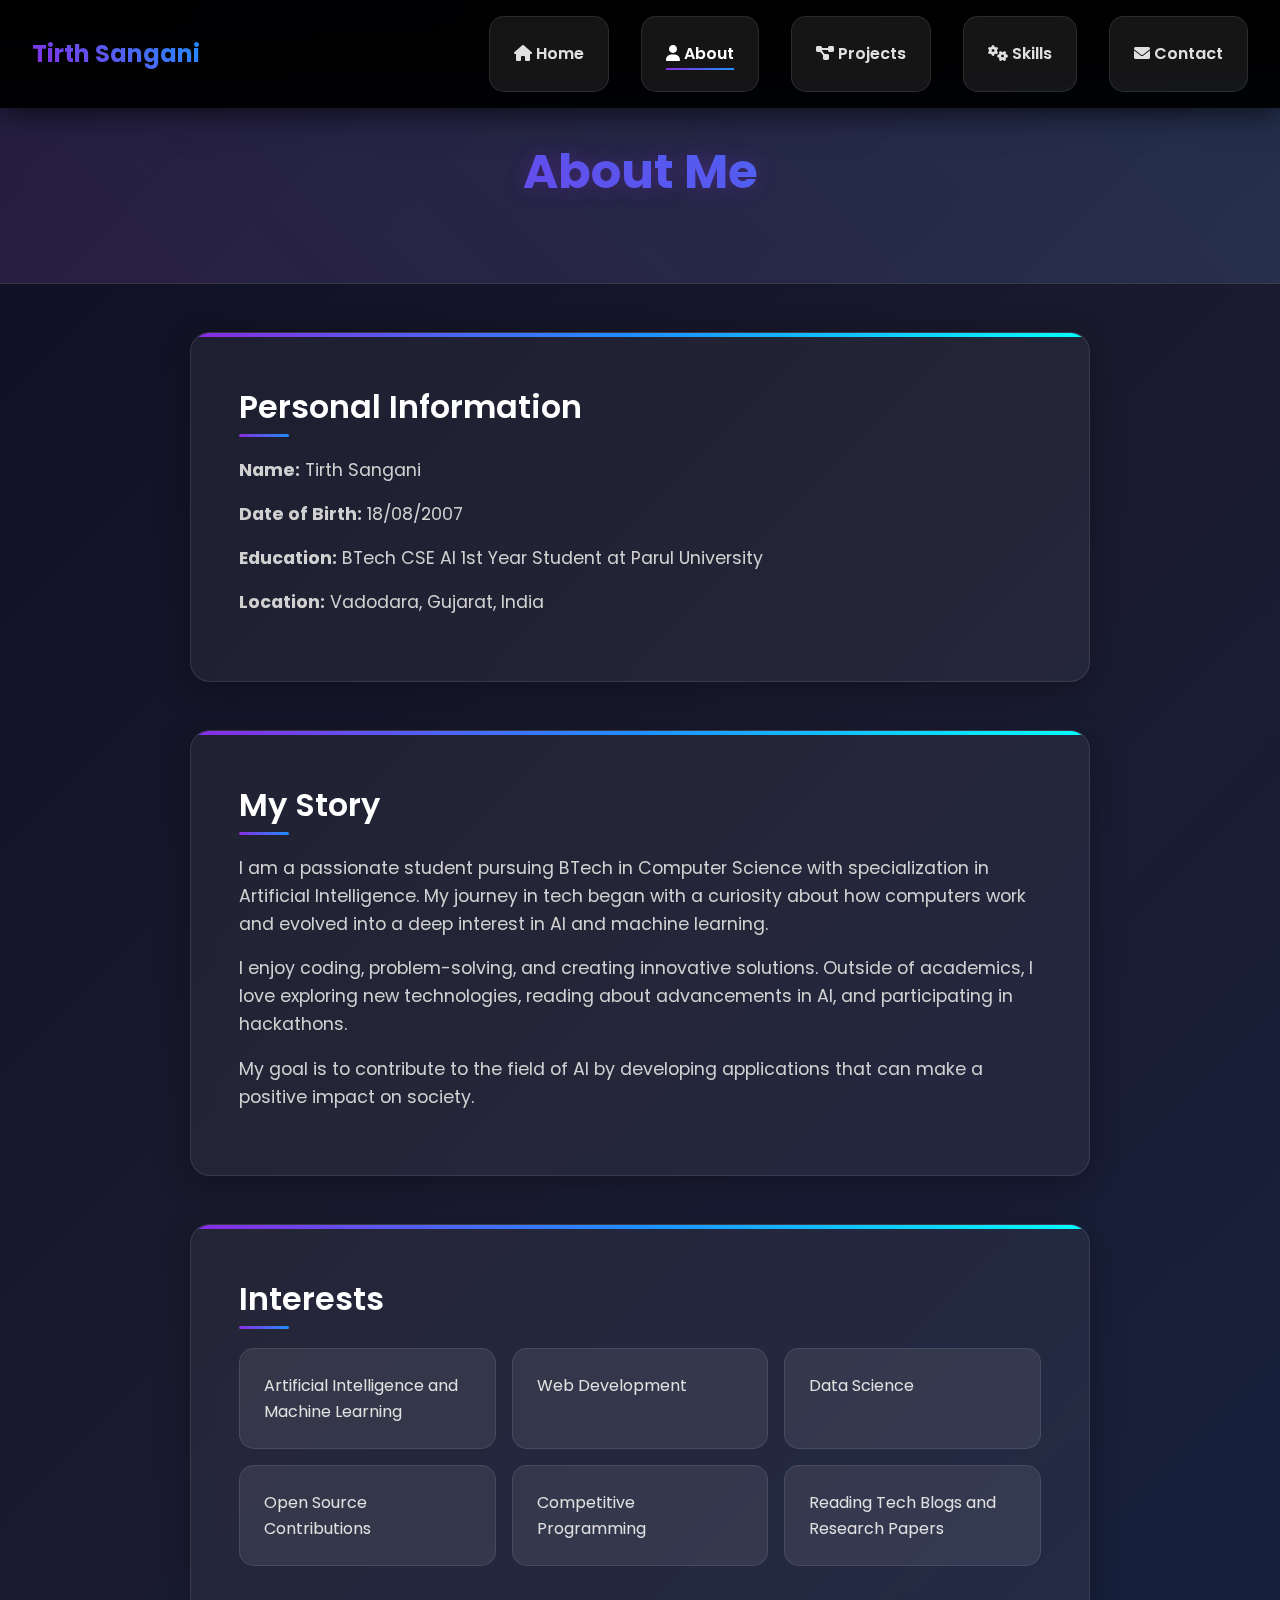
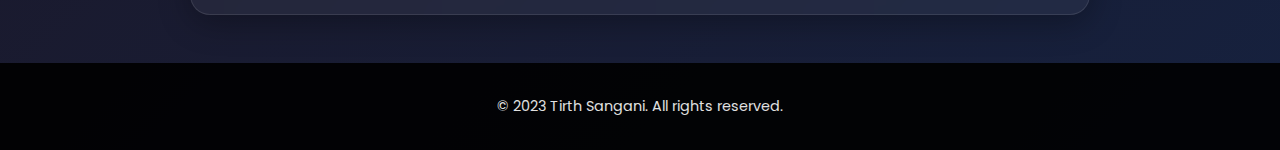
<file: about.html>
<!DOCTYPE html>
<html lang="en">
<head>
    <meta charset="UTF-8">
    <meta name="viewport" content="width=device-width, initial-scale=1.0">
    <meta name="description" content="About Tirth Sangani, BTech CSE AI Student, passionate about AI and web development.">
    <meta name="keywords" content="About, Tirth Sangani, AI Student, Web Development">
    <title>About - Tirth Sangani</title>
    <link href="https://fonts.googleapis.com/css2?family=Poppins:wght@300;400;600;700&display=swap" rel="stylesheet">
    <link rel="stylesheet" href="https://cdnjs.cloudflare.com/ajax/libs/font-awesome/6.0.0/css/all.min.css">
    <link rel="stylesheet" href="style.css">
</head>
<body>
    <nav class="navbar">
        <a href="index.html" class="logo">Tirth Sangani</a>
        <ul>
            <li><a href="index.html"><i class="fas fa-home"></i> Home</a></li>
            <li><a href="about.html" class="active"><i class="fas fa-user"></i> About</a></li>
            <li><a href="projects.html"><i class="fas fa-project-diagram"></i> Projects</a></li>
            <li><a href="skills.html"><i class="fas fa-cogs"></i> Skills</a></li>
            <li><a href="contact.html"><i class="fas fa-envelope"></i> Contact</a></li>
        </ul>
    </nav>
    <header>
        <h1>About Me</h1>
    </header>
    <section id="about">
        <h2>Personal Information</h2>
        <p><strong>Name:</strong> Tirth Sangani</p>
        <p><strong>Date of Birth:</strong> 18/08/2007</p>
        <p><strong>Education:</strong> BTech CSE AI 1st Year Student at Parul University</p>
        <p><strong>Location:</strong> Vadodara, Gujarat, India</p>
    </section>
    <section id="story">
        <h2>My Story</h2>
        <p>I am a passionate student pursuing BTech in Computer Science with specialization in Artificial Intelligence. My journey in tech began with a curiosity about how computers work and evolved into a deep interest in AI and machine learning.</p>
        <p>I enjoy coding, problem-solving, and creating innovative solutions. Outside of academics, I love exploring new technologies, reading about advancements in AI, and participating in hackathons.</p>
        <p>My goal is to contribute to the field of AI by developing applications that can make a positive impact on society.</p>
    </section>
    <section id="interests">
        <h2>Interests</h2>
        <ul>
            <li>Artificial Intelligence and Machine Learning</li>
            <li>Web Development</li>
            <li>Data Science</li>
            <li>Open Source Contributions</li>
            <li>Competitive Programming</li>
            <li>Reading Tech Blogs and Research Papers</li>
        </ul>
    </section>
    <nav class="mobile-nav">
        <a href="index.html" class="nav-item">
            <i class="fas fa-home"></i>
            <span>Home</span>
        </a>
        <a href="about.html" class="nav-item active">
            <i class="fas fa-user"></i>
            <span>About</span>
        </a>
        <a href="projects.html" class="nav-item">
            <i class="fas fa-project-diagram"></i>
            <span>Projects</span>
        </a>
        <a href="skills.html" class="nav-item">
            <i class="fas fa-cogs"></i>
            <span>Skills</span>
        </a>
        <a href="contact.html" class="nav-item">
            <i class="fas fa-envelope"></i>
            <span>Contact</span>
        </a>
    </nav>
    <footer>
        <p>&copy; 2023 Tirth Sangani. All rights reserved.</p>
    </footer>
    <script src="script.js"></script>
</body>
</html>
</file>
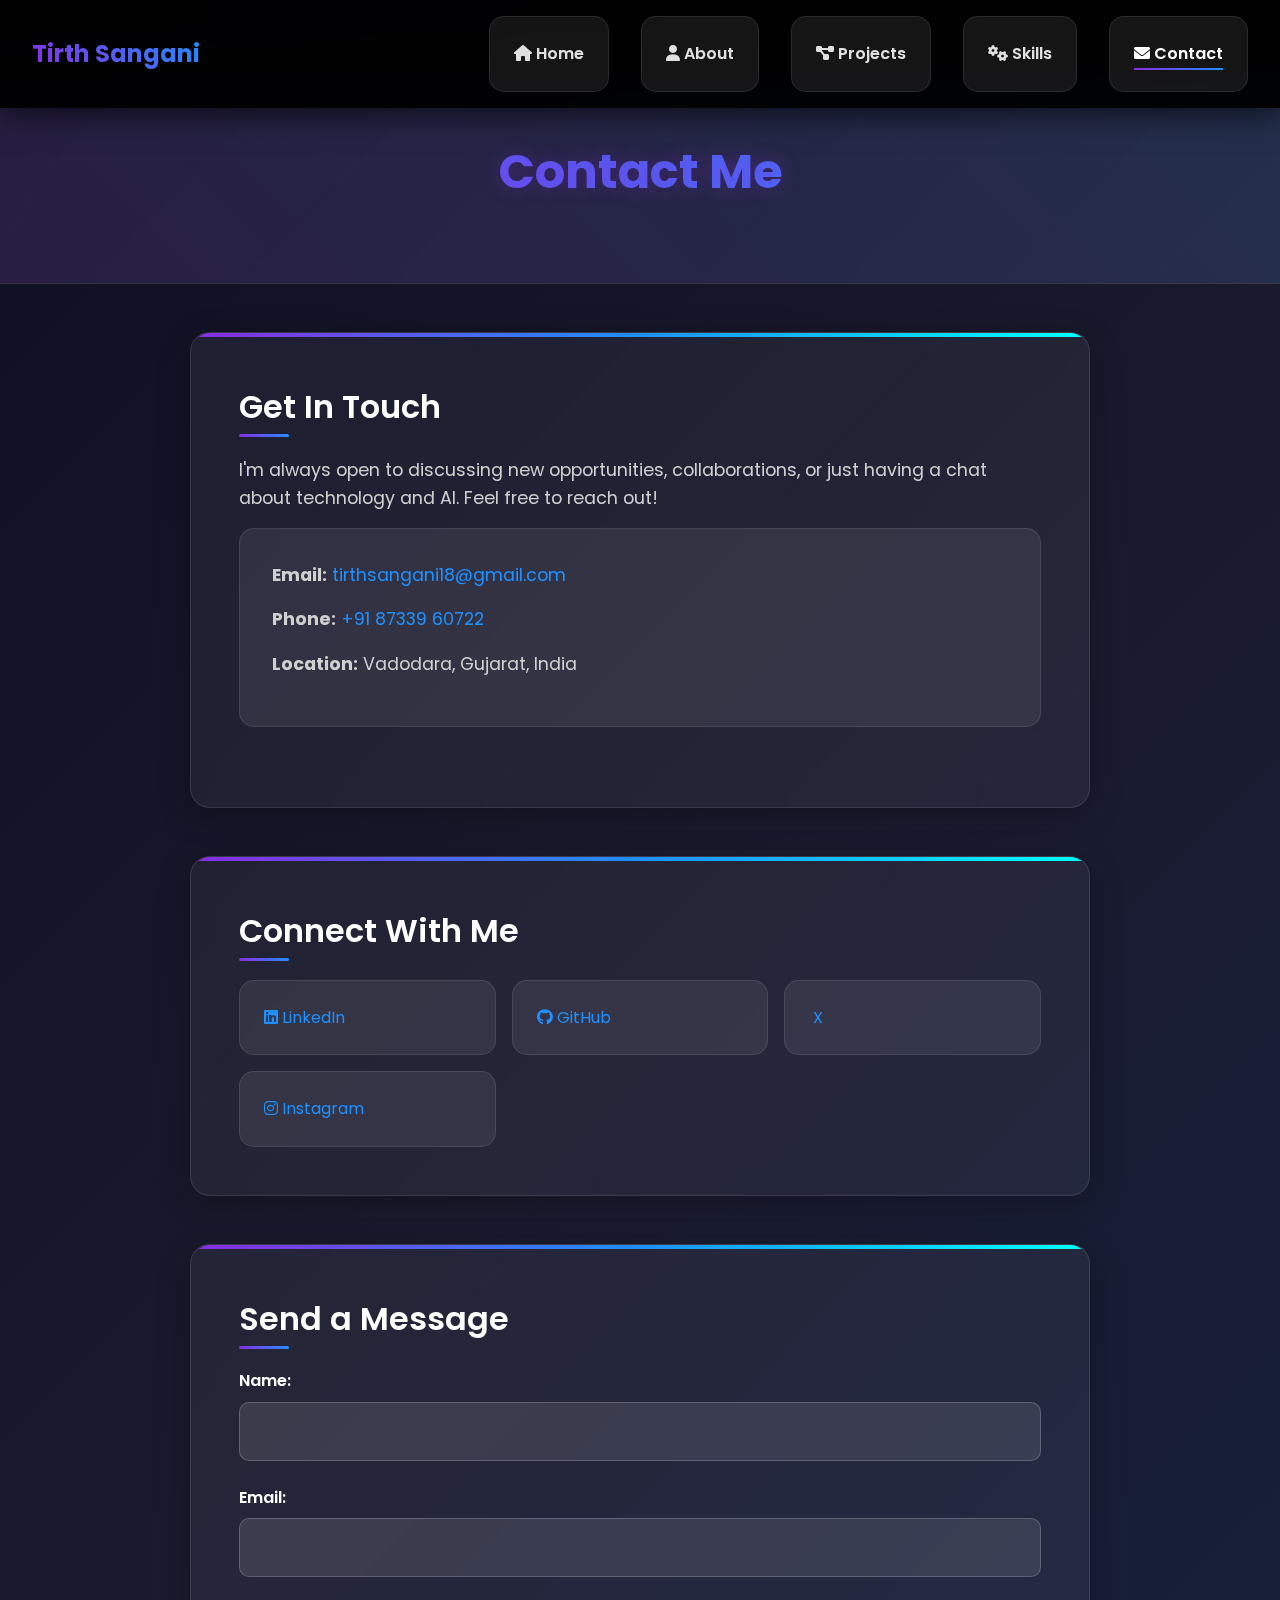
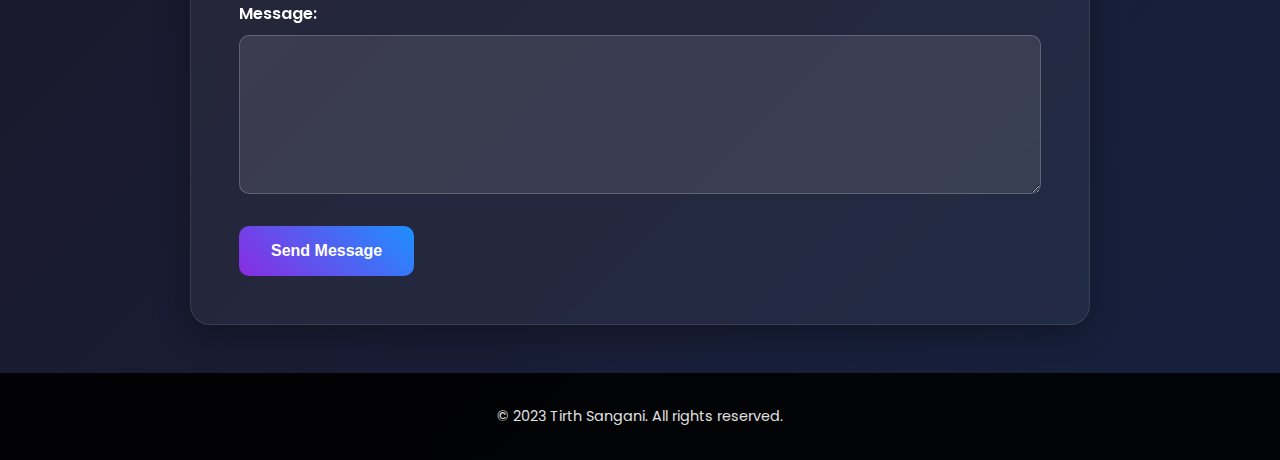
<file: contact.html>
<!DOCTYPE html>
<html lang="en">
<head>
    <meta charset="UTF-8">
    <meta name="viewport" content="width=device-width, initial-scale=1.0">
    <meta name="description" content="Contact Tirth Sangani for collaborations, opportunities, or discussions on AI and web development.">
    <meta name="keywords" content="Contact, Tirth Sangani, Email, Phone">
    <title>Contact - Tirth Sangani</title>
    <link href="https://fonts.googleapis.com/css2?family=Poppins:wght@300;400;600;700&display=swap" rel="stylesheet">
    <link rel="stylesheet" href="https://cdnjs.cloudflare.com/ajax/libs/font-awesome/6.0.0/css/all.min.css">
    <link rel="stylesheet" href="style.css">
</head>
<body>
    <nav class="navbar">
        <a href="index.html" class="logo">Tirth Sangani</a>
        <ul>
            <li><a href="index.html"><i class="fas fa-home"></i> Home</a></li>
            <li><a href="about.html"><i class="fas fa-user"></i> About</a></li>
            <li><a href="projects.html"><i class="fas fa-project-diagram"></i> Projects</a></li>
            <li><a href="skills.html"><i class="fas fa-cogs"></i> Skills</a></li>
            <li><a href="contact.html" class="active"><i class="fas fa-envelope"></i> Contact</a></li>
        </ul>
    </nav>
    <header>
        <h1>Contact Me</h1>
    </header>
    <section id="contact-info">
        <h2>Get In Touch</h2>
        <p>I'm always open to discussing new opportunities, collaborations, or just having a chat about technology and AI. Feel free to reach out!</p>
        <div class="contact-details">
            <p><strong>Email:</strong> <a href="mailto:tirthsangani18@gmail.com">tirthsangani18@gmail.com</a></p>
            <p><strong>Phone:</strong> <a href="tel:+918733960722">+91 87339 60722</a></p>
            <p><strong>Location:</strong> Vadodara, Gujarat, India</p>
        </div>
    </section>
    <section id="social-links">
        <h2>Connect With Me</h2>
        <ul>
            <li><a href="#" target="_blank"><i class="fab fa-linkedin"></i> LinkedIn</a></li>
            <li><a href="https://github.com/Tirth2007" target="_blank"><i class="fab fa-github"></i> GitHub</a></li>
            <li><a href="https://x.com/TirthSangani" target="_blank"><i class="fab fa-x-twitter"></i> X</a></li>
            <li><a href="https://www.instagram.com/tirth_sangani_18/" target="_blank"><i class="fab fa-instagram"></i> Instagram</a></li>
        </ul>
    </section>
    <section id="contact-form">
        <h2>Send a Message</h2>
        <form action="#" method="post">
            <div class="form-group">
                <label for="name">Name:</label>
                <input type="text" id="name" name="name" required>
            </div>
            <div class="form-group">
                <label for="email">Email:</label>
                <input type="email" id="email" name="email" required>
            </div>
            <div class="form-group">
                <label for="message">Message:</label>
                <textarea id="message" name="message" rows="5" required></textarea>
            </div>
            <button type="submit" class="submit-btn">Send Message</button>
        </form>
    </section>
    <nav class="mobile-nav">
        <a href="index.html" class="nav-item">
            <i class="fas fa-home"></i>
            <span>Home</span>
        </a>
        <a href="about.html" class="nav-item">
            <i class="fas fa-user"></i>
            <span>About</span>
        </a>
        <a href="projects.html" class="nav-item">
            <i class="fas fa-project-diagram"></i>
            <span>Projects</span>
        </a>
        <a href="skills.html" class="nav-item">
            <i class="fas fa-cogs"></i>
            <span>Skills</span>
        </a>
        <a href="contact.html" class="nav-item active">
            <i class="fas fa-envelope"></i>
            <span>Contact</span>
        </a>
    </nav>
    <footer>
        <p>&copy; 2023 Tirth Sangani. All rights reserved.</p>
    </footer>
    <script src="script.js"></script>
</body>
</html>
</file>
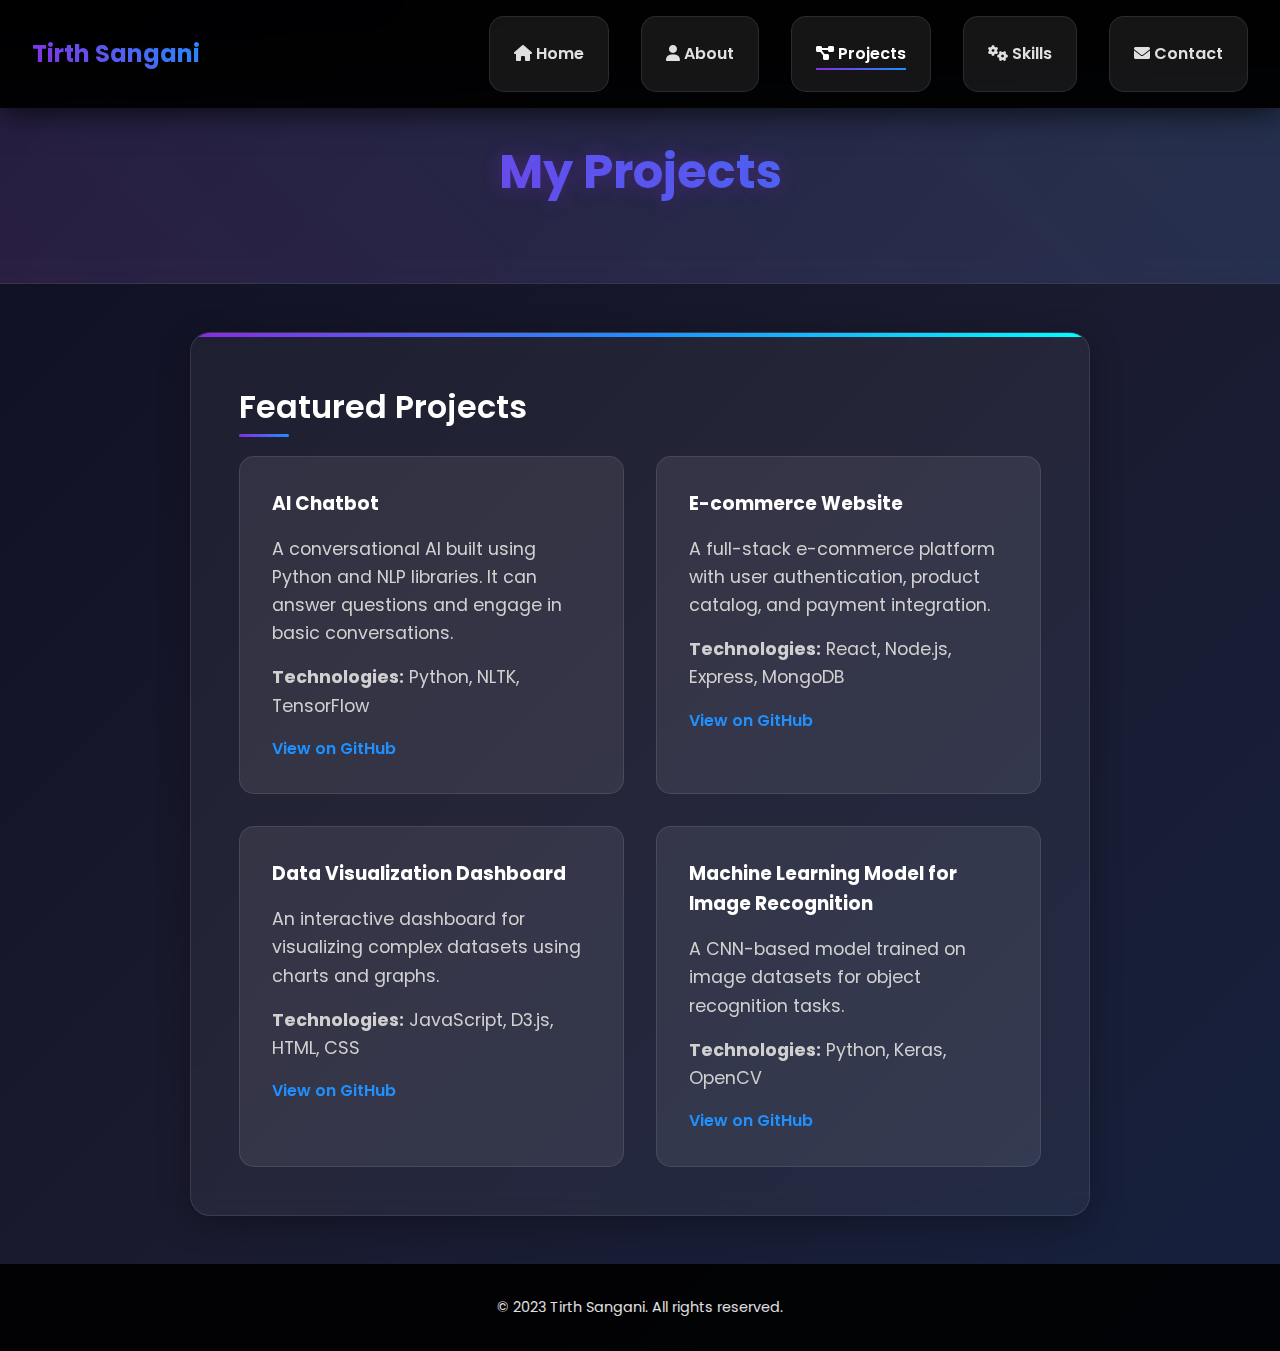
<file: projects.html>
<!DOCTYPE html>
<html lang="en">
<head>
    <meta charset="UTF-8">
    <meta name="viewport" content="width=device-width, initial-scale=1.0">
    <meta name="description" content="Projects by Tirth Sangani, including AI Chatbot, E-commerce Website, and more.">
    <meta name="keywords" content="Projects, AI Chatbot, E-commerce, Tirth Sangani">
    <title>Projects - Tirth Sangani</title>
    <link href="https://fonts.googleapis.com/css2?family=Poppins:wght@300;400;600;700&display=swap" rel="stylesheet">
    <link rel="stylesheet" href="https://cdnjs.cloudflare.com/ajax/libs/font-awesome/6.0.0/css/all.min.css">
    <link rel="stylesheet" href="style.css">
</head>
<body>
    <nav class="navbar">
        <a href="index.html" class="logo">Tirth Sangani</a>
        <ul>
            <li><a href="index.html"><i class="fas fa-home"></i> Home</a></li>
            <li><a href="about.html"><i class="fas fa-user"></i> About</a></li>
            <li><a href="projects.html" class="active"><i class="fas fa-project-diagram"></i> Projects</a></li>
            <li><a href="skills.html"><i class="fas fa-cogs"></i> Skills</a></li>
            <li><a href="contact.html"><i class="fas fa-envelope"></i> Contact</a></li>
        </ul>
    </nav>
    <header>
        <h1>My Projects</h1>
    </header>
    <section id="projects">
        <h2>Featured Projects</h2>
        <div class="project-grid">
            <div class="project">
                <h3>AI Chatbot</h3>
                <p>A conversational AI built using Python and NLP libraries. It can answer questions and engage in basic conversations.</p>
                <p><strong>Technologies:</strong> Python, NLTK, TensorFlow</p>
                <a href="#" class="project-link">View on GitHub</a>
            </div>
            <div class="project">
                <h3>E-commerce Website</h3>
                <p>A full-stack e-commerce platform with user authentication, product catalog, and payment integration.</p>
                <p><strong>Technologies:</strong> React, Node.js, Express, MongoDB</p>
                <a href="#" class="project-link">View on GitHub</a>
            </div>
            <div class="project">
                <h3>Data Visualization Dashboard</h3>
                <p>An interactive dashboard for visualizing complex datasets using charts and graphs.</p>
                <p><strong>Technologies:</strong> JavaScript, D3.js, HTML, CSS</p>
                <a href="#" class="project-link">View on GitHub</a>
            </div>
            <div class="project">
                <h3>Machine Learning Model for Image Recognition</h3>
                <p>A CNN-based model trained on image datasets for object recognition tasks.</p>
                <p><strong>Technologies:</strong> Python, Keras, OpenCV</p>
                <a href="#" class="project-link">View on GitHub</a>
            </div>
        </div>
    </section>
    <nav class="mobile-nav">
        <a href="index.html" class="nav-item">
            <i class="fas fa-home"></i>
            <span>Home</span>
        </a>
        <a href="about.html" class="nav-item">
            <i class="fas fa-user"></i>
            <span>About</span>
        </a>
        <a href="projects.html" class="nav-item active">
            <i class="fas fa-project-diagram"></i>
            <span>Projects</span>
        </a>
        <a href="skills.html" class="nav-item">
            <i class="fas fa-cogs"></i>
            <span>Skills</span>
        </a>
        <a href="contact.html" class="nav-item">
            <i class="fas fa-envelope"></i>
            <span>Contact</span>
        </a>
    </nav>
    <footer>
        <p>&copy; 2023 Tirth Sangani. All rights reserved.</p>
    </footer>
    <script src="script.js"></script>
</body>
</html>
</file>
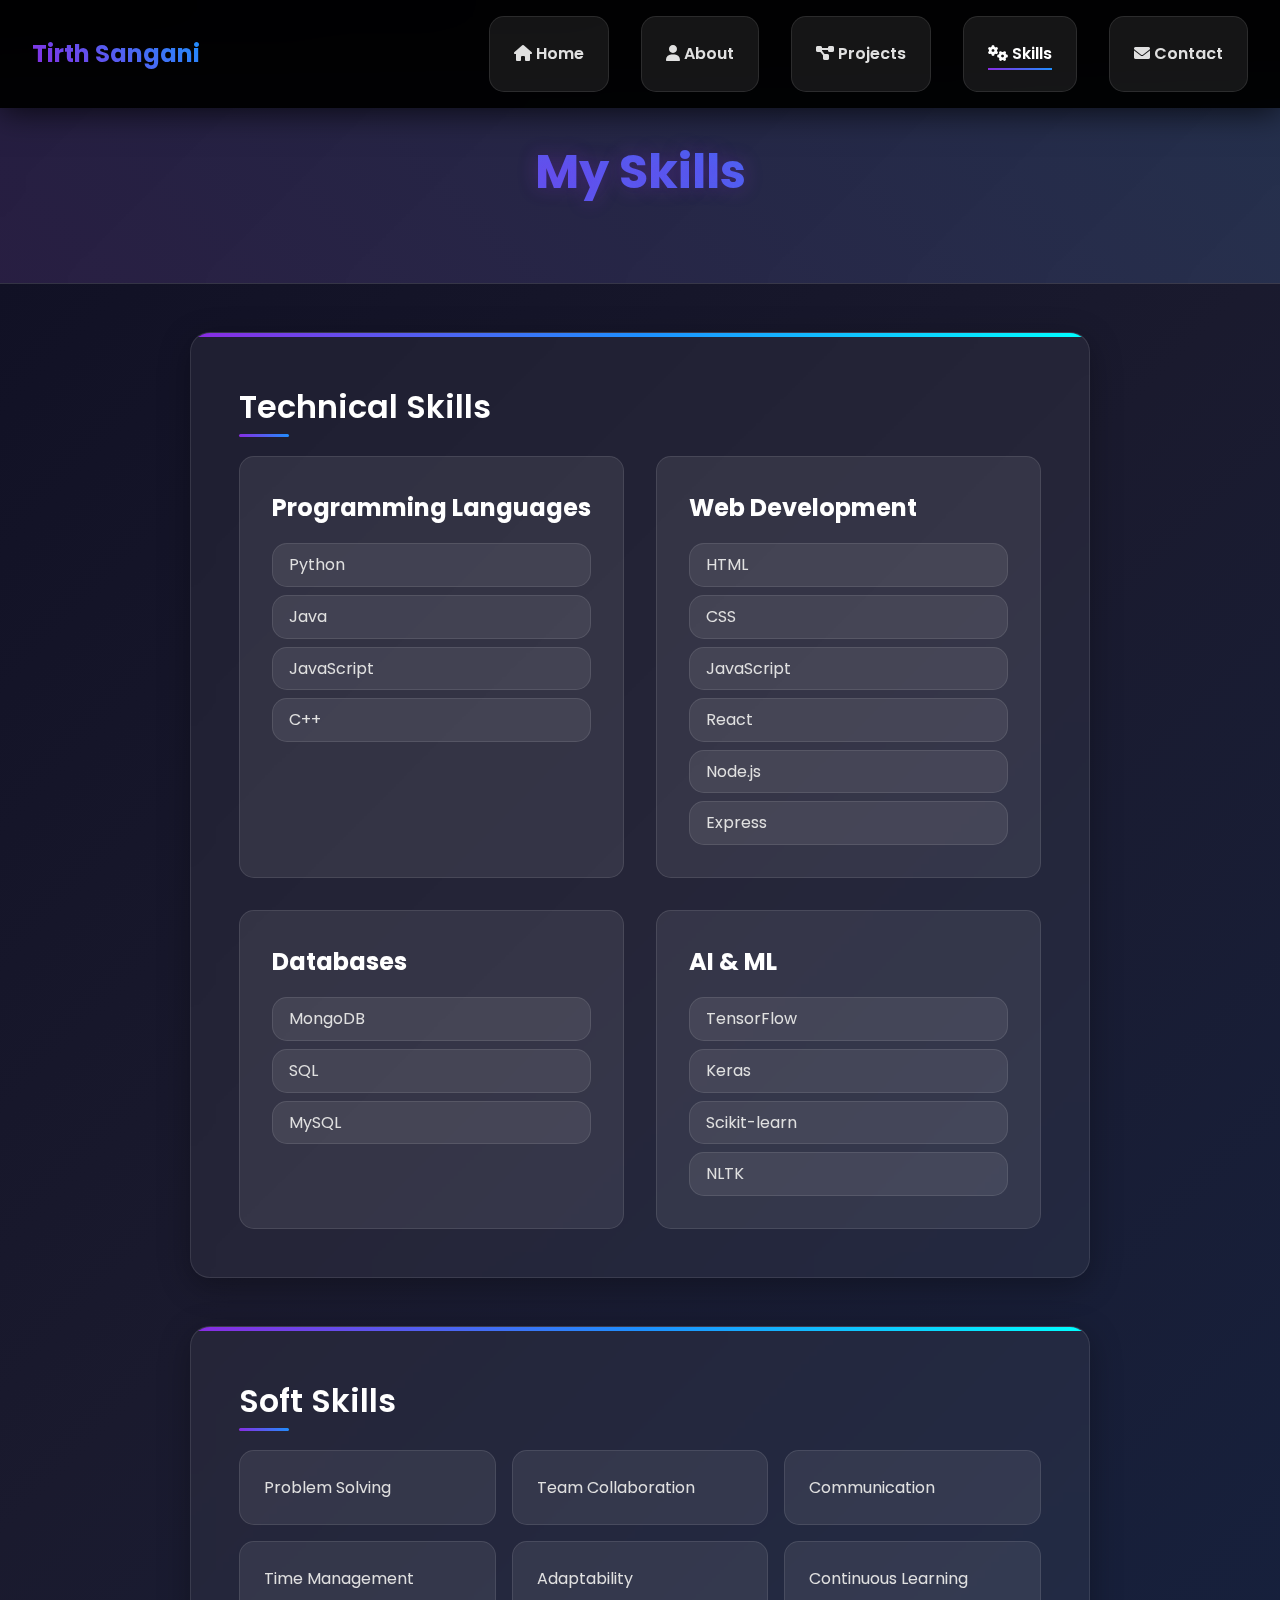
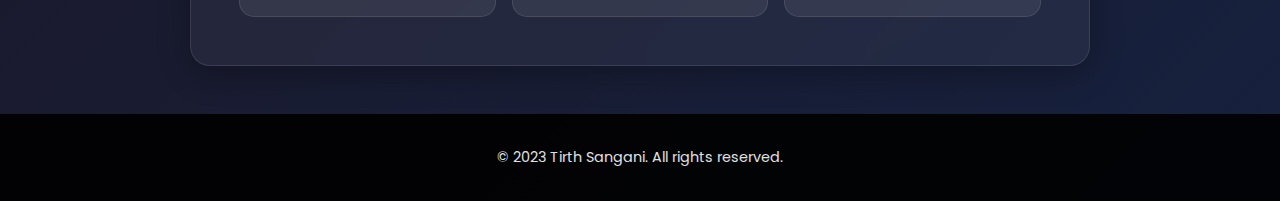
<file: skills.html>
<!DOCTYPE html>
<html lang="en">
<head>
    <meta charset="UTF-8">
    <meta name="viewport" content="width=device-width, initial-scale=1.0">
    <meta name="description" content="Skills of Tirth Sangani, including programming languages, web development, databases, and AI/ML.">
    <meta name="keywords" content="Skills, Programming, Web Development, AI, Tirth Sangani">
    <title>Skills - Tirth Sangani</title>
    <link href="https://fonts.googleapis.com/css2?family=Poppins:wght@300;400;600;700&display=swap" rel="stylesheet">
    <link rel="stylesheet" href="https://cdnjs.cloudflare.com/ajax/libs/font-awesome/6.0.0/css/all.min.css">
    <link rel="stylesheet" href="style.css">
</head>
<body>
    <nav class="navbar">
        <a href="index.html" class="logo">Tirth Sangani</a>
        <ul>
            <li><a href="index.html"><i class="fas fa-home"></i> Home</a></li>
            <li><a href="about.html"><i class="fas fa-user"></i> About</a></li>
            <li><a href="projects.html"><i class="fas fa-project-diagram"></i> Projects</a></li>
            <li><a href="skills.html" class="active"><i class="fas fa-cogs"></i> Skills</a></li>
            <li><a href="contact.html"><i class="fas fa-envelope"></i> Contact</a></li>
        </ul>
    </nav>
    <header>
        <h1>My Skills</h1>
    </header>
    <section id="technical-skills">
        <h2>Technical Skills</h2>
        <div class="skills-grid">
            <div class="skill-category">
                <h3>Programming Languages</h3>
                <ul>
                    <li>Python</li>
                    <li>Java</li>
                    <li>JavaScript</li>
                    <li>C++</li>
                </ul>
            </div>
            <div class="skill-category">
                <h3>Web Development</h3>
                <ul>
                    <li>HTML</li>
                    <li>CSS</li>
                    <li>JavaScript</li>
                    <li>React</li>
                    <li>Node.js</li>
                    <li>Express</li>
                </ul>
            </div>
            <div class="skill-category">
                <h3>Databases</h3>
                <ul>
                    <li>MongoDB</li>
                    <li>SQL</li>
                    <li>MySQL</li>
                </ul>
            </div>
            <div class="skill-category">
                <h3>AI & ML</h3>
                <ul>
                    <li>TensorFlow</li>
                    <li>Keras</li>
                    <li>Scikit-learn</li>
                    <li>NLTK</li>
                </ul>
            </div>
        </div>
    </section>
    <section id="soft-skills">
        <h2>Soft Skills</h2>
        <ul>
            <li>Problem Solving</li>
            <li>Team Collaboration</li>
            <li>Communication</li>
            <li>Time Management</li>
            <li>Adaptability</li>
            <li>Continuous Learning</li>
        </ul>
    </section>
    <nav class="mobile-nav">
        <a href="index.html" class="nav-item">
            <i class="fas fa-home"></i>
            <span>Home</span>
        </a>
        <a href="about.html" class="nav-item">
            <i class="fas fa-user"></i>
            <span>About</span>
        </a>
        <a href="projects.html" class="nav-item">
            <i class="fas fa-project-diagram"></i>
            <span>Projects</span>
        </a>
        <a href="skills.html" class="nav-item active">
            <i class="fas fa-cogs"></i>
            <span>Skills</span>
        </a>
        <a href="contact.html" class="nav-item">
            <i class="fas fa-envelope"></i>
            <span>Contact</span>
        </a>
    </nav>
    <footer>
        <p>&copy; 2023 Tirth Sangani. All rights reserved.</p>
    </footer>
    <script src="script.js"></script>
</body>
</html>
</file>
<file: style.css>
* {
    margin: 0;
    padding: 0;
    box-sizing: border-box;
}

body {
    font-family: 'Poppins', sans-serif;
    background: linear-gradient(135deg, #0f0f23 0%, #1a1a2e 50%, #16213e 100%);
    color: #e0e0e0;
    line-height: 1.6;
    min-height: 100vh;
    overflow-x: hidden;
}

.navbar {
    background: rgba(0, 0, 0, 0.95);
    backdrop-filter: blur(20px);
    padding: 1rem 2rem;
    position: fixed;
    top: 0;
    left: 0;
    right: 0;
    z-index: 1000;
    display: flex;
    justify-content: space-between;
    align-items: center;
    box-shadow: 0 4px 30px rgba(0, 0, 0, 0.7);
}

.navbar .logo {
    font-size: 1.5rem;
    font-weight: 700;
    background: linear-gradient(45deg, #8a2be2, #1e90ff);
    -webkit-background-clip: text;
    -webkit-text-fill-color: transparent;
    background-clip: text;
    text-decoration: none;
}

.navbar ul {
    list-style: none;
    display: flex;
    gap: 2rem;
    margin: 0;
    padding: 0;
}

.navbar a {
    color: #e0e0e0;
    text-decoration: none;
    font-weight: 600;
    transition: color 0.3s;
    position: relative;
}

.navbar a::after {
    content: '';
    position: absolute;
    bottom: -5px;
    left: 0;
    width: 0;
    height: 2px;
    background: linear-gradient(45deg, #8a2be2, #1e90ff);
    transition: width 0.3s;
}

.navbar a:hover::after,
.navbar a.active::after {
    width: 100%;
}

.navbar a:hover {
    color: #ffffff;
}

.hamburger {
  display: none;
}

.nav-brand {
  display: none;
}

#nav-menu {
  /* default */
}

.mobile-nav {
    display: none;
}

body {
    padding-top: 70px;
}

header {
    background: rgba(255, 255, 255, 0.05);
    backdrop-filter: blur(10px);
    border-bottom: 1px solid rgba(255, 255, 255, 0.1);
    text-align: center;
    padding: 4rem 2rem;
    position: relative;
}

header::before {
    content: '';
    position: absolute;
    top: 0;
    left: 0;
    right: 0;
    bottom: 0;
    background: linear-gradient(45deg, rgba(138, 43, 226, 0.1), rgba(30, 144, 255, 0.1));
    z-index: -1;
}

.profile-img {
    width: 150px;
    height: 150px;
    border-radius: 50%;
    object-fit: cover;
    border: 4px solid rgba(255, 255, 255, 0.2);
    box-shadow: 0 0 30px rgba(138, 43, 226, 0.5);
    margin-bottom: 1rem;
    transition: transform 0.3s ease;
}

.profile-img:hover {
    transform: scale(1.05);
}

header h1 {
    font-size: 3rem;
    font-weight: 700;
    background: linear-gradient(45deg, #8a2be2, #1e90ff);
    -webkit-background-clip: text;
    -webkit-text-fill-color: transparent;
    background-clip: text;
    margin-bottom: 0.5rem;
    text-shadow: 0 0 20px rgba(138, 43, 226, 0.3);
}

header p {
    font-size: 1.3rem;
    font-weight: 300;
    color: #b0b0b0;
}

section {
    max-width: 900px;
    margin: 3rem auto;
    padding: 3rem;
    background: rgba(255, 255, 255, 0.05);
    backdrop-filter: blur(10px);
    border-radius: 20px;
    border: 1px solid rgba(255, 255, 255, 0.1);
    box-shadow: 0 8px 32px rgba(0, 0, 0, 0.3);
    position: relative;
    overflow: hidden;
    animation: fadeInUp 0.8s ease-out;
}

@keyframes fadeInUp {
    from {
        opacity: 0;
        transform: translateY(30px);
    }
    to {
        opacity: 1;
        transform: translateY(0);
    }
}

section::before {
    content: '';
    position: absolute;
    top: 0;
    left: 0;
    right: 0;
    height: 4px;
    background: linear-gradient(90deg, #8a2be2, #1e90ff, #00ffff);
}

section h2 {
    font-size: 2rem;
    font-weight: 600;
    color: #ffffff;
    margin-bottom: 1.5rem;
    position: relative;
}

section h2::after {
    content: '';
    position: absolute;
    bottom: -5px;
    left: 0;
    width: 50px;
    height: 3px;
    background: linear-gradient(45deg, #8a2be2, #1e90ff);
    border-radius: 2px;
}

section p {
    margin-bottom: 1rem;
    font-size: 1.1rem;
    color: #d0d0d0;
}

section a {
    color: #1e90ff;
    text-decoration: none;
    transition: color 0.3s;
}

section a:hover {
    color: #00ffff;
    text-decoration: underline;
}

ul {
    list-style-type: none;
    padding: 0;
    display: grid;
    grid-template-columns: repeat(auto-fit, minmax(250px, 1fr));
    gap: 1rem;
}

li {
    background: rgba(255, 255, 255, 0.08);
    padding: 1.5rem;
    border-radius: 15px;
    border: 1px solid rgba(255, 255, 255, 0.1);
    transition: all 0.3s ease;
    cursor: pointer;
    position: relative;
    overflow: hidden;
}

li::before {
    content: '';
    position: absolute;
    top: 0;
    left: -100%;
    width: 100%;
    height: 100%;
    background: linear-gradient(90deg, transparent, rgba(255, 255, 255, 0.1), transparent);
    transition: left 0.5s;
}

li:hover {
    transform: translateY(-5px);
    box-shadow: 0 10px 30px rgba(138, 43, 226, 0.3);
}

li:hover::before {
    left: 100%;
}

.project-grid {
    display: grid;
    grid-template-columns: repeat(auto-fit, minmax(300px, 1fr));
    gap: 2rem;
}

.project {
    background: rgba(255, 255, 255, 0.08);
    padding: 2rem;
    border-radius: 15px;
    border: 1px solid rgba(255, 255, 255, 0.1);
    transition: all 0.3s ease;
}

.project:hover {
    transform: translateY(-5px);
    box-shadow: 0 10px 30px rgba(138, 43, 226, 0.3);
}

.project h3 {
    color: #ffffff;
    margin-bottom: 1rem;
}

.project p {
    margin-bottom: 1rem;
    color: #d0d0d0;
}

.project-link {
    color: #1e90ff;
    text-decoration: none;
    font-weight: 600;
    transition: color 0.3s;
}

.project-link:hover {
    color: #00ffff;
    text-decoration: underline;
}

.skills-grid {
    display: grid;
    grid-template-columns: repeat(auto-fit, minmax(250px, 1fr));
    gap: 2rem;
}

.skill-category {
    background: rgba(255, 255, 255, 0.08);
    padding: 2rem;
    border-radius: 15px;
    border: 1px solid rgba(255, 255, 255, 0.1);
}

.skill-category h3 {
    color: #ffffff;
    margin-bottom: 1rem;
    font-size: 1.5rem;
}

.skill-category ul {
    grid-template-columns: 1fr;
    gap: 0.5rem;
}

.skill-category li {
    padding: 0.5rem 1rem;
    margin: 0;
}

.contact-details {
    background: rgba(255, 255, 255, 0.08);
    padding: 2rem;
    border-radius: 15px;
    border: 1px solid rgba(255, 255, 255, 0.1);
    margin-bottom: 2rem;
}

.form-group {
    margin-bottom: 1.5rem;
}

.form-group label {
    display: block;
    margin-bottom: 0.5rem;
    color: #ffffff;
    font-weight: 600;
}

.form-group input,
.form-group textarea {
    width: 100%;
    padding: 1rem;
    border: 1px solid rgba(255, 255, 255, 0.2);
    border-radius: 10px;
    background: rgba(255, 255, 255, 0.1);
    color: #e0e0e0;
    font-family: 'Poppins', sans-serif;
    font-size: 1rem;
}

.form-group input:focus,
.form-group textarea:focus {
    outline: none;
    border-color: #1e90ff;
    box-shadow: 0 0 10px rgba(30, 144, 255, 0.5);
}

.submit-btn {
    background: linear-gradient(45deg, #8a2be2, #1e90ff);
    color: #ffffff;
    border: none;
    padding: 1rem 2rem;
    border-radius: 10px;
    font-size: 1rem;
    font-weight: 600;
    cursor: pointer;
    transition: all 0.3s ease;
}

.submit-btn:hover {
    transform: translateY(-2px);
    box-shadow: 0 5px 15px rgba(138, 43, 226, 0.4);
}

footer {
    text-align: center;
    padding: 2rem;
    background: rgba(0, 0, 0, 0.9);
    color: #e0e0e0;
    font-size: 0.9rem;
    margin-top: 3rem;
}

.navbar a.active {
    color: #ffffff;
}

@media (max-width: 768px) {
    .navbar {
        display: none;
    }

    .mobile-nav {
        position: fixed;
        bottom: 0;
        left: 0;
        right: 0;
        background: rgba(0, 0, 0, 0.95);
        backdrop-filter: blur(20px);
        display: flex;
        justify-content: space-around;
        align-items: center;
        padding: 0.5rem 0;
        z-index: 1000;
        border-top: 3px solid transparent;
        border-image: linear-gradient(90deg, #8a2be2, #1e90ff) 1;
    }

    .nav-item {
        display: flex;
        flex-direction: column;
        align-items: center;
        text-decoration: none;
        color: #e0e0e0;
        font-size: 0.8rem;
        transition: color 0.3s;
        padding: 0.5rem;
        border-radius: 10px;
        min-width: 60px;
    }

    .nav-item i {
        font-size: 1.2rem;
        margin-bottom: 0.2rem;
    }

    .nav-item.active {
        color: #1e90ff;
        background: rgba(30, 144, 255, 0.1);
    }

    .nav-item:hover {
        color: #ffffff;
    }

    body {
        margin-left: 0;
        padding-bottom: 80px;
    }

    header {
        padding: 3rem 1rem;
        margin-top: 0;
    }

    header h1 {
        font-size: 2.5rem;
    }

    header p {
        font-size: 1.1rem;
    }

    section {
        margin: 2rem 1rem;
        padding: 2rem 1.5rem;
    }

    .project-grid,
    .skills-grid {
        grid-template-columns: 1fr;
        gap: 1rem;
    }

    .project,
    .skill-category {
        padding: 1.5rem;
    }

    .contact-details {
        padding: 1.5rem;
    }

    ul {
        grid-template-columns: 1fr;
    }

    footer {
        padding-bottom: 100px;
    }
}

@media (max-width: 480px) {
    nav ul {
        gap: 0.5rem;
    }
    nav a {
        font-size: 0.9rem;
        padding: 0.4rem 0.8rem;
    }
    header h1 {
        font-size: 2rem;
    }
    header p {
        font-size: 1rem;
    }
    section {
        margin: 1rem 0.5rem;
        padding: 1.5rem 1rem;
    }
    .project-grid,
    .skills-grid {
        gap: 0.5rem;
    }
    .project,
    .skill-category,
    .contact-details {
        padding: 1rem;
    }
    .form-group input,
    .form-group textarea {
        padding: 0.8rem;
    }
    .submit-btn {
        padding: 0.8rem 1.5rem;
        font-size: 0.9rem;
    }
}
</file>
